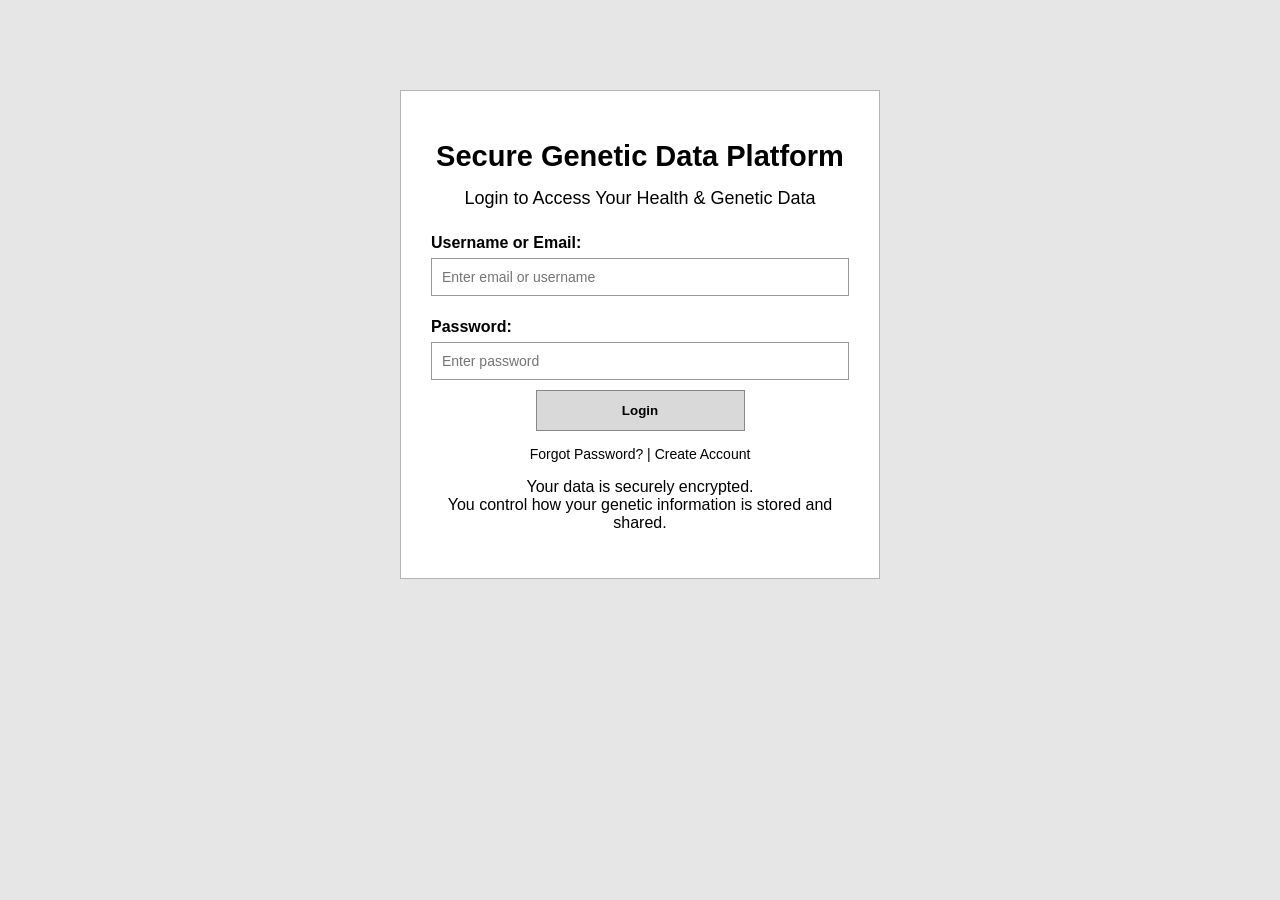
<file: index.html>
<!DOCTYPE html>
<html lang="en">
<head>
    <meta charset="UTF-8">
    <meta name="viewport" content="width=device-width, initial-scale=1.0">
    <title>Secure Genetic Data Platform</title>
    <link rel="stylesheet" href="styles.css">
</head>
<body>

<div class="login-box">

    <h1>Secure Genetic Data Platform</h1>
    <h2>Login to Access Your Health & Genetic Data</h2>

    <form onsubmit="login(event)">

        <label for="email">Username or Email:</label>
        <input 
            type="text" 
            id="email" 
            name="email" 
            placeholder="Enter email or username"
            required
        >

        <label for="password">Password:</label>
        <input 
            type="password" 
            id="password" 
            name="password" 
            placeholder="Enter password"
            required
        >

        <button type="submit">Login</button>

    </form>

    <p class="links">Forgot Password? | Create Account
    </p>

    <p class="secure-msg">
        Your data is securely encrypted.<br>
        You control how your genetic information is stored and shared.
    </p>

</div>

<script>
function login(event) {
    event.preventDefault();

    const email = document.getElementById("email").value.trim();
    const password = document.getElementById("password").value.trim();

    if (email !== "" && password !== "") {
        window.location.href = "dashboard.html";
    } else {
        alert("Please enter an email/username and password.");
    }
}
</script>

</body>
</html>
</file>
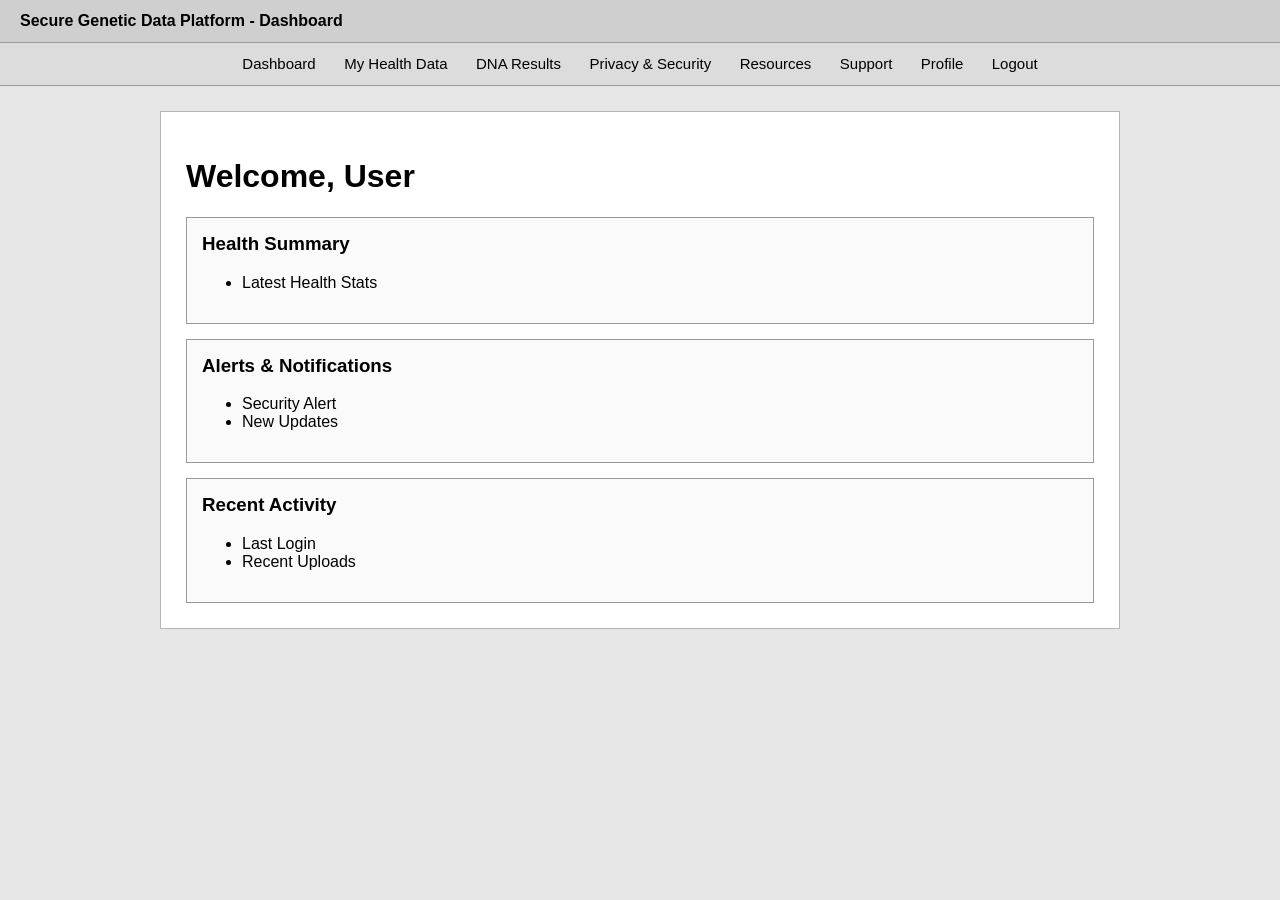
<file: dashboard.html>
<!DOCTYPE html>
<html>
<head>
    <title>Dashboard</title>
    <link rel="stylesheet" href="styles.css">
</head>
<body>

<div class="top-bar">
    <span>Secure Genetic Data Platform - Dashboard</span>
</div>

<nav>
    <a href="#">Dashboard</a>
    <a href="#">My Health Data</a>
    <a href="dna-results.html">DNA Results</a>
    <a href="#">Privacy & Security</a>
    <a href="#">Resources</a>
    <a href="#">Support</a>
    <a href="#">Profile</a>
    <a href="index.html" class="logout-btn">Logout</a>
</nav>

<div class="container">
    <h1>Welcome, User</h1>

    <div class="card">
        <h3>Health Summary</h3>
        <ul>
            <li>Latest Health Stats</li>
        </ul>
    </div>

    <div class="card">
        <h3>Alerts & Notifications</h3>
        <ul>
            <li>Security Alert</li>
            <li>New Updates</li>
        </ul>
    </div>
    
    <div class="card">
        <h3>Recent Activity</h3>
        <ul>
            <li>Last Login</li>
            <li>Recent Uploads</li>
        </ul>
    </div>
</div>

</body>
</html>
</file>
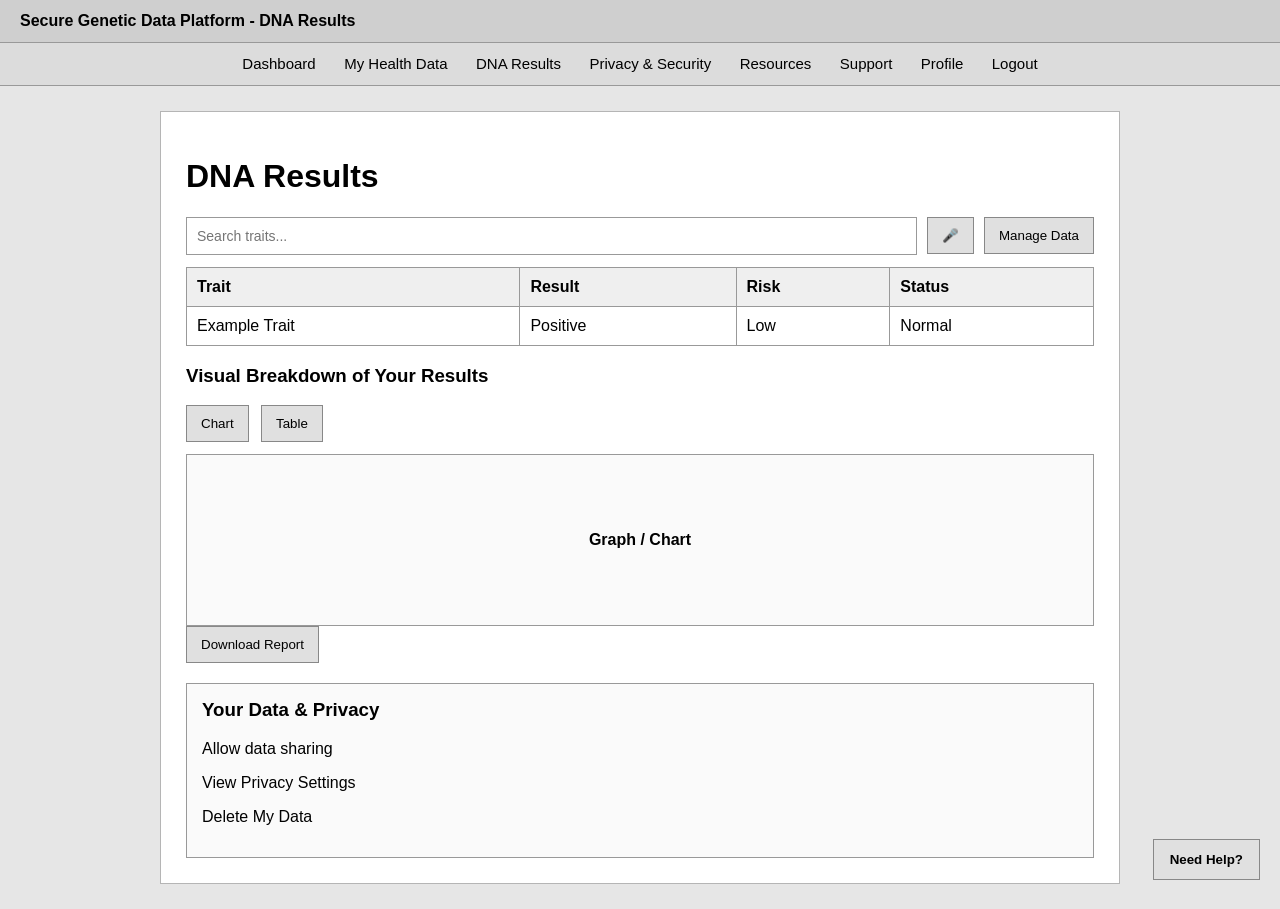
<file: dna-results.html>
<!DOCTYPE html>
<html>
<head>
    <title>DNA Results</title>
    <link rel="stylesheet" href="styles.css">
</head>
<body>

<div class="top-bar">
    <span>Secure Genetic Data Platform - DNA Results</span>
</div>

<nav>
    <a href="dashboard.html">Dashboard</a>
    <a href="#">My Health Data</a>
    <a href="dna-results.html">DNA Results</a>
    <a href="#">Privacy & Security</a>
    <a href="#">Resources</a>
    <a href="#">Support</a>
    <a href="#">Profile</a>
    <a href="index.html" class="logout-btn">Logout</a> 
</nav>

<div class="container">

<h1>DNA Results</h1>

<div class="search-row">
    <input type="text" placeholder="Search traits...">
    <button>🎤</button>
    <button class="manage">Manage Data</button>
</div>
  
<table>
    <tr>
        <th>Trait</th>
        <th>Result</th>
        <th>Risk</th>
        <th>Status</th>
    </tr>
    <tr>
        <td>Example Trait</td>
        <td>Positive</td>
        <td>Low</td>
        <td>Normal</td>
    </tr>
</table>

<h3>Visual Breakdown of Your Results</h3>

<div class="toggle">
    <button>Chart</button>
    <button>Table</button>
</div>

<div class="chart-box">Graph / Chart</div>

<button>Download Report</button>

<div class="privacy">
    <h3>Your Data & Privacy</h3>
    <p>Allow data sharing</p>
    <p>View Privacy Settings</p>
    <p>Delete My Data</p>
</div>

<button class="help">Need Help?</button>

</div>

</body>
</html>
</file>
<file: styles.css>
body {
    font-family: Arial, sans-serif;
    background: #e6e6e6;
    margin: 0;
    padding: 0;
    color: #000;
}

.top-bar {
    background: #cfcfcf;
    padding: 12px 20px;
    border-bottom: 1px solid #999;
    display: flex;
    justify-content: space-between;
    align-items: center;
    font-weight: bold;
}

nav {
    background: #dcdcdc;
    padding: 12px;
    text-align: center;
    border-bottom: 1px solid #999;
}

nav a {
    text-decoration: none;
    color: #000;
    margin: 0 12px;
    font-size: 15px;
}

nav a:hover {
    text-decoration: underline;
}

.container {
    width: 75%;
    max-width: 1000px;
    margin: 25px auto;
    background: #fff;
    border: 1px solid #b5b5b5;
    padding: 25px;
    box-sizing: border-box;
}

.login-box {
    width: 480px;
    margin: 90px auto;
    background: #fff;
    border: 1px solid #b5b5b5;
    padding: 30px;
    box-sizing: border-box;
}

.login-box h1,
.login-box h2,
.login-box .links,
.login-box .secure-msg {
    text-align: center;
}

.login-box h1 {
    font-size: 29px;
    margin-bottom: 10px;
}

.login-box h2 {
    font-size: 18px;
    font-weight: normal;
    margin-bottom: 25px;
}

.login-box label {
    display: block;
    margin: 12px 0 6px;
    font-weight: bold;
}

.login-box input {
    width: 100%;
    padding: 10px;
    box-sizing: border-box;
    border: 1px solid #999;
    margin-bottom: 10px;
}

.login-box button {
    width: 50%;
    padding: 12px;
    border: 1px solid #888;
    background: #d9d9d9;
    cursor: pointer;
    font-weight: bold;
    text-align: center;

    display: block;
    margin: 0 auto;
}

.login-box button:hover {
    background: #c8c8c8;
}

.links {
    margin-top: 15px;
    font-size: 14px;
}

.card {
    border: 1px solid #999;
    padding: 15px;
    margin-top: 15px;
    background: #fafafa;
}

.card h3 {
    margin-top: 0;
}

input[type="text"],
input[type="password"] {
    font-size: 14px;
}

button {
    padding: 10px 14px;
    border: 1px solid #888;
    background: #e0e0e0;
    cursor: pointer;
}

button:hover {
    background: #d0d0d0;
}

.search-row {
    display: flex;
    gap: 10px;
    align-items: center;
    margin-bottom: 12px;
}

.search-row input {
    flex: 1;
    padding: 10px;
    border: 1px solid #999;
    box-sizing: border-box;
}

table {
    width: 100%;
    border-collapse: collapse;
    margin-top: 10px;
}

table th,
table td {
    border: 1px solid #999;
    padding: 10px;
    text-align: left;
}

table th {
    background: #efefef;
}

.chart-box {
    height: 170px;
    border: 1px solid #999;
    background: #fafafa;
    margin-top: 12px;
    display: flex;
    align-items: center;
    justify-content: center;
    font-weight: bold;
}

.toggle {
    margin-top: 10px;
}

.toggle button {
    margin-right: 8px;
}

.privacy {
    border: 1px solid #999;
    background: #fafafa;
    padding: 15px;
    margin-top: 20px;
}

.privacy h3 {
    margin-top: 0;
}

.help {
    position: fixed;
    bottom: 20px;
    right: 20px;
    padding: 12px 16px;
    font-weight: bold;
}

@media (max-width: 900px) {
    .container {
        width: 92%;
    }

    .login-box {
        width: 92%;
        margin: 40px auto;
    }

    nav a {
        display: inline-block;
        margin: 6px 8px;
    }

    .search-row {
        flex-direction: column;
        align-items: stretch;
    }
}
</file>
